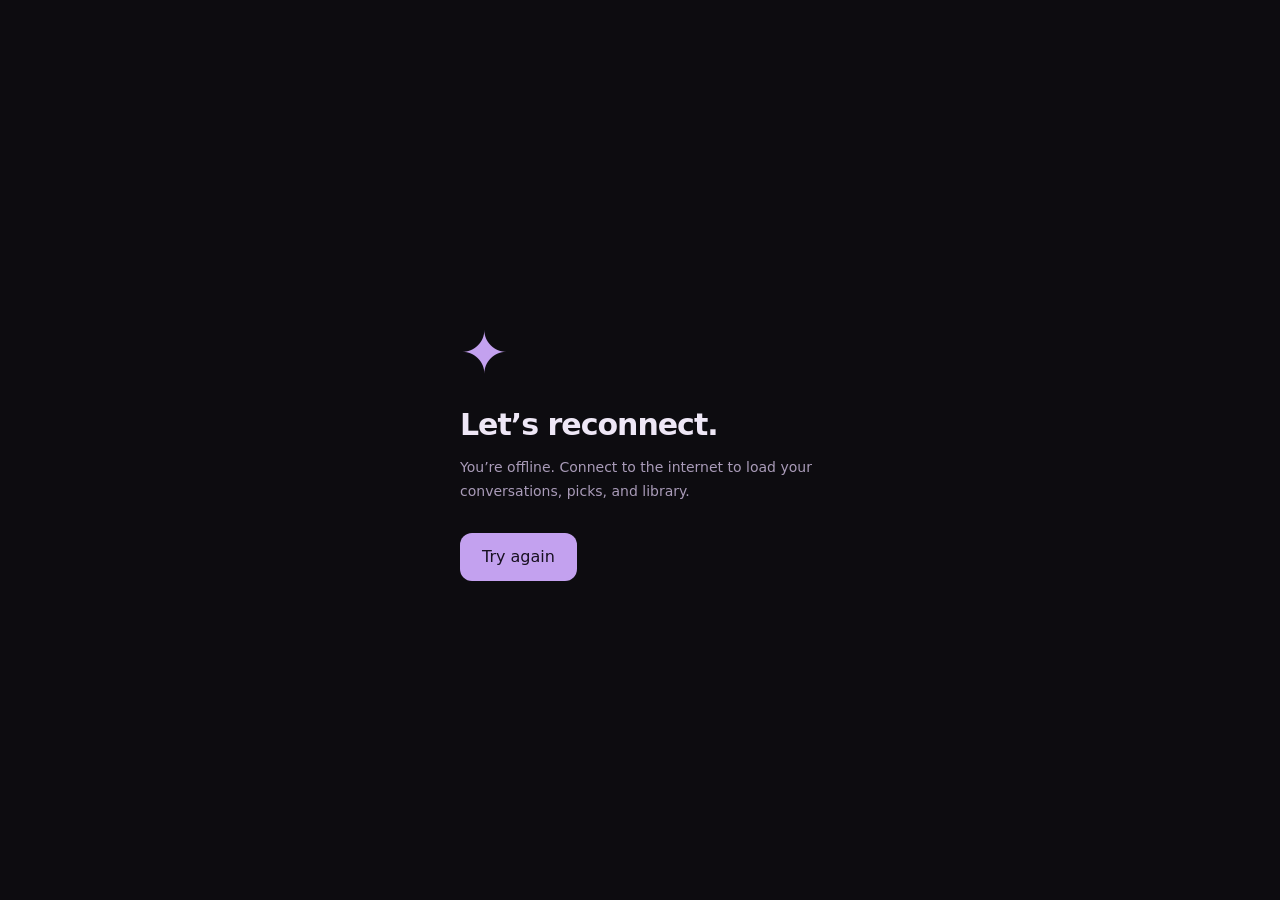
<file: offline.html>
<!doctype html><html lang="en"><head><meta charset="utf-8"><meta name="viewport" content="width=device-width,initial-scale=1,viewport-fit=cover"><meta name="theme-color" content="#0d0c10"><title>Reconnect — Kaidra</title><style>*{box-sizing:border-box}body{margin:0;min-height:100vh;min-height:100dvh;display:grid;place-items:center;padding:24px;background:#0d0c10;color:#eee7f6;font:16px system-ui,sans-serif}main{max-width:360px}span{font-size:58px;color:#c3a1ef}h1{font-size:30px;letter-spacing:-1px;margin:20px 0 10px}p{color:#a99bb8;line-height:1.7;font-size:14px}button{font:inherit;background:#c3a1ef;color:#171020;border:0;border-radius:12px;min-height:48px;padding:10px 22px;cursor:pointer;margin-top:15px}button:focus-visible{outline:3px solid #fff;outline-offset:4px}</style></head><body><main><span aria-hidden="true">✦</span><h1>Let’s reconnect.</h1><p>You’re offline. Connect to the internet to load your conversations, picks, and library.</p><button type="button" onclick="location.reload()">Try again</button></main></body></html>
</file>
